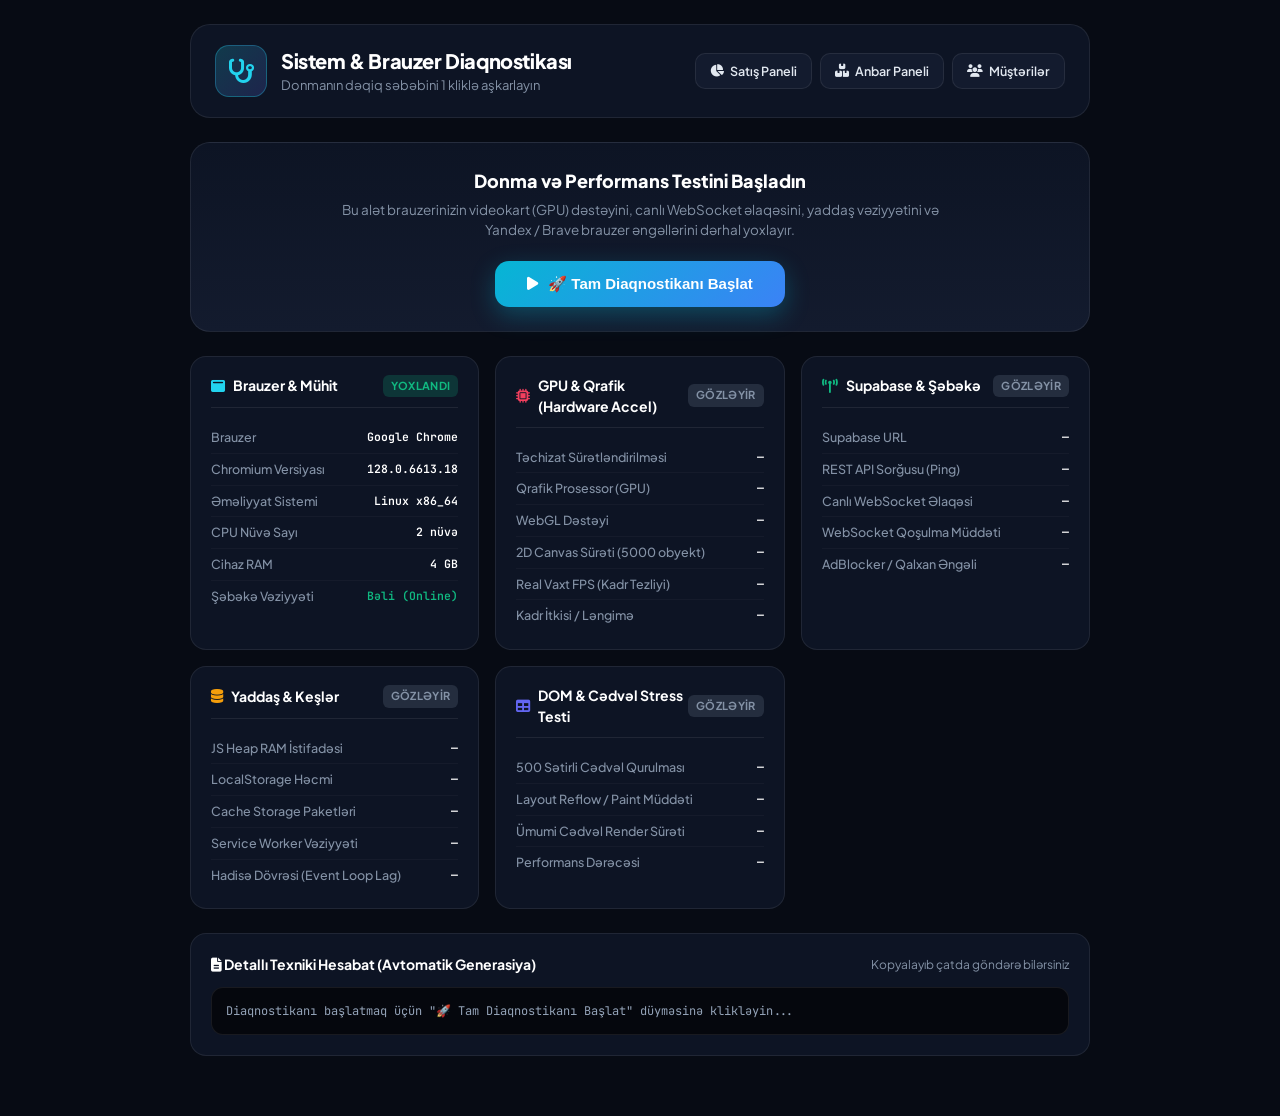
<file: diaqnostika.html>
<!DOCTYPE html>
<html lang="az">
<head>
<meta charset="UTF-8">
<meta name="viewport" content="width=device-width, initial-scale=1">
<title>Sistem & Brauzer Diaqnostikası — Sürət və Xəta Testi</title>
<link rel="preconnect" href="https://fonts.googleapis.com">
<link rel="preconnect" href="https://fonts.gstatic.com" crossorigin>
<link href="https://fonts.googleapis.com/css2?family=Plus+Jakarta+Sans:wght@400;500;600;700;800&family=JetBrains+Mono:wght@400;600&display=swap" rel="stylesheet">
<link rel="stylesheet" href="https://cdnjs.cloudflare.com/ajax/libs/font-awesome/6.4.0/css/all.min.css">

<style>
:root {
  --bg: #070b14;
  --panel: #0d1424;
  --panel-2: #131b2e;
  --border: rgba(255, 255, 255, 0.08);
  --border-focus: rgba(34, 211, 238, 0.4);
  --text: #e2e8f0;
  --text-muted: #8492a6;
  --cyan: #22d3ee;
  --emerald: #10b981;
  --rose: #f43f5e;
  --amber: #f59e0b;
  --indigo: #6366f1;
}

* { box-sizing: border-box; margin: 0; padding: 0; }
body {
  background: var(--bg);
  color: var(--text);
  font-family: 'Plus Jakarta Sans', sans-serif;
  min-height: 100vh;
  padding: 24px 16px 60px;
  line-height: 1.5;
}

.diag-container {
  max-width: 900px;
  margin: 0 auto;
}

/* HEADER */
.diag-hdr {
  display: flex;
  align-items: center;
  justify-content: space-between;
  flex-wrap: wrap;
  gap: 16px;
  padding: 20px 24px;
  background: var(--panel);
  border: 1px solid var(--border);
  border-radius: 20px;
  margin-bottom: 24px;
}
.diag-title-wrap {
  display: flex;
  align-items: center;
  gap: 14px;
}
.diag-logo {
  width: 52px;
  height: 52px;
  border-radius: 14px;
  background: linear-gradient(135deg, rgba(34,211,238,0.2), rgba(99,102,241,0.2));
  border: 1px solid rgba(34,211,238,0.3);
  display: flex;
  align-items: center;
  justify-content: center;
  font-size: 24px;
  color: var(--cyan);
}
.diag-title {
  font-size: 20px;
  font-weight: 800;
  color: #fff;
  letter-spacing: -0.02em;
}
.diag-sub {
  font-size: 13px;
  color: var(--text-muted);
}
.diag-nav-links {
  display: flex;
  gap: 8px;
  flex-wrap: wrap;
}
.nav-pill {
  display: inline-flex;
  align-items: center;
  gap: 6px;
  padding: 8px 14px;
  border-radius: 10px;
  background: var(--panel-2);
  border: 1px solid var(--border);
  color: var(--text);
  text-decoration: none;
  font-size: 12.5px;
  font-weight: 600;
  transition: all 0.2s;
}
.nav-pill:hover {
  border-color: var(--cyan);
  color: var(--cyan);
  transform: translateY(-1px);
}

/* ACTION BAR */
.action-card {
  background: linear-gradient(180deg, var(--panel), var(--panel-2));
  border: 1px solid var(--border);
  border-radius: 20px;
  padding: 24px;
  margin-bottom: 24px;
  text-align: center;
}
.action-title {
  font-size: 18px;
  font-weight: 800;
  margin-bottom: 6px;
  color: #fff;
}
.action-desc {
  font-size: 13.5px;
  color: var(--text-muted);
  max-width: 600px;
  margin: 0 auto 20px;
}
.btn-run-all {
  display: inline-flex;
  align-items: center;
  justify-content: center;
  gap: 10px;
  background: linear-gradient(135deg, #06b6d4, #3b82f6);
  color: #fff;
  font-size: 15px;
  font-weight: 700;
  padding: 14px 32px;
  border-radius: 14px;
  border: none;
  cursor: pointer;
  box-shadow: 0 8px 24px rgba(6,182,212,0.3);
  transition: all 0.25s;
}
.btn-run-all:hover {
  transform: translateY(-2px);
  box-shadow: 0 12px 30px rgba(6,182,212,0.45);
}
.btn-run-all:active {
  transform: translateY(0);
}
.btn-run-all:disabled {
  opacity: 0.6;
  cursor: not-allowed;
  transform: none;
}

.copy-box {
  margin-top: 16px;
  display: none;
  align-items: center;
  justify-content: center;
  gap: 10px;
  flex-wrap: wrap;
}
.btn-copy-report {
  display: inline-flex;
  align-items: center;
  gap: 8px;
  background: rgba(16, 185, 129, 0.15);
  border: 1px solid rgba(16, 185, 129, 0.4);
  color: var(--emerald);
  font-size: 13.5px;
  font-weight: 700;
  padding: 10px 22px;
  border-radius: 12px;
  cursor: pointer;
  transition: all 0.2s;
}
.btn-copy-report:hover {
  background: rgba(16, 185, 129, 0.25);
  transform: translateY(-1px);
}
.btn-clear-cache {
  display: inline-flex;
  align-items: center;
  gap: 8px;
  background: rgba(244, 63, 94, 0.12);
  border: 1px solid rgba(244, 63, 94, 0.35);
  color: var(--rose);
  font-size: 13.5px;
  font-weight: 700;
  padding: 10px 22px;
  border-radius: 12px;
  cursor: pointer;
  transition: all 0.2s;
}
.btn-clear-cache:hover {
  background: rgba(244, 63, 94, 0.22);
}

/* VERDICT CARD */
.verdict-box {
  display: none;
  border-radius: 16px;
  padding: 20px 24px;
  margin-bottom: 24px;
  border: 1px solid;
  animation: fadeIn 0.3s ease;
}
.verdict-box.crit {
  background: rgba(244, 63, 94, 0.08);
  border-color: rgba(244, 63, 94, 0.4);
  color: #fda4af;
}
.verdict-box.warn {
  background: rgba(245, 158, 11, 0.08);
  border-color: rgba(245, 158, 11, 0.4);
  color: #fde68a;
}
.verdict-box.ok {
  background: rgba(16, 185, 129, 0.08);
  border-color: rgba(16, 185, 129, 0.4);
  color: #a7f3d0;
}
.verdict-title {
  font-size: 17px;
  font-weight: 800;
  margin-bottom: 8px;
  display: flex;
  align-items: center;
  gap: 10px;
}
.verdict-body {
  font-size: 13.5px;
  line-height: 1.6;
  color: var(--text);
}
.verdict-list {
  margin-top: 10px;
  padding-left: 20px;
}
.verdict-list li {
  margin-bottom: 6px;
}

/* SECTION GRIDS */
.diag-grid {
  display: grid;
  grid-template-columns: repeat(auto-fit, minmax(280px, 1fr));
  gap: 16px;
  margin-bottom: 24px;
}
.diag-card {
  background: var(--panel);
  border: 1px solid var(--border);
  border-radius: 16px;
  padding: 18px 20px;
}
.diag-card-hdr {
  display: flex;
  align-items: center;
  justify-content: space-between;
  margin-bottom: 14px;
  padding-bottom: 10px;
  border-bottom: 1px solid var(--border);
}
.diag-card-title {
  font-size: 14px;
  font-weight: 700;
  display: flex;
  align-items: center;
  gap: 8px;
  color: #fff;
}
.diag-badge {
  font-size: 11px;
  font-weight: 700;
  padding: 3px 8px;
  border-radius: 6px;
  text-transform: uppercase;
  letter-spacing: 0.03em;
}
.diag-badge.pending { background: rgba(132, 146, 166, 0.2); color: var(--text-muted); }
.diag-badge.running { background: rgba(34, 211, 238, 0.2); color: var(--cyan); }
.diag-badge.pass    { background: rgba(16, 185, 129, 0.2); color: var(--emerald); }
.diag-badge.warn    { background: rgba(245, 158, 11, 0.2); color: var(--amber); }
.diag-badge.fail    { background: rgba(244, 63, 94, 0.2); color: var(--rose); }

.prop-row {
  display: flex;
  justify-content: space-between;
  align-items: flex-start;
  padding: 6px 0;
  font-size: 12.5px;
  border-bottom: 1px solid rgba(255,255,255,0.03);
}
.prop-row:last-child { border-bottom: none; }
.prop-key { color: var(--text-muted); font-weight: 500; }
.prop-val {
  color: #fff;
  font-weight: 600;
  text-align: right;
  max-width: 60%;
  word-break: break-all;
  font-family: 'JetBrains Mono', monospace;
  font-size: 11.5px;
}
.prop-val.pass { color: var(--emerald); }
.prop-val.warn { color: var(--amber); }
.prop-val.fail { color: var(--rose); }

/* RAW REPORT CODE */
.report-panel {
  background: var(--panel);
  border: 1px solid var(--border);
  border-radius: 16px;
  padding: 20px;
  margin-top: 24px;
}
.report-panel-hdr {
  display: flex;
  justify-content: space-between;
  align-items: center;
  margin-bottom: 12px;
}
.report-title {
  font-size: 14px;
  font-weight: 700;
  color: #fff;
}
.report-pre {
  background: #05070d;
  border: 1px solid var(--border);
  border-radius: 12px;
  padding: 14px;
  font-family: 'JetBrains Mono', monospace;
  font-size: 12px;
  color: #94a3b8;
  max-height: 280px;
  overflow-y: auto;
  white-space: pre-wrap;
  word-break: break-all;
}

@keyframes fadeIn {
  from { opacity: 0; transform: translateY(6px); }
  to { opacity: 1; transform: translateY(0); }
}
</style>
</head>
<body>

<div class="diag-container">

  <!-- HEADER -->
  <header class="diag-hdr">
    <div class="diag-title-wrap">
      <div class="diag-logo"><i class="fa-solid fa-stethoscope"></i></div>
      <div>
        <h1 class="diag-title">Sistem & Brauzer Diaqnostikası</h1>
        <p class="diag-sub">Donmanın dəqiq səbəbini 1 kliklə aşkarlayın</p>
      </div>
    </div>
    <div class="diag-nav-links">
      <a href="index.html" class="nav-pill"><i class="fa-solid fa-chart-pie"></i> Satış Paneli</a>
      <a href="anbar.html" class="nav-pill"><i class="fa-solid fa-boxes-stacked"></i> Anbar Paneli</a>
      <a href="musteriler.html" class="nav-pill"><i class="fa-solid fa-users"></i> Müştərilər</a>
    </div>
  </header>

  <!-- ACTION CARD -->
  <div class="action-card">
    <div class="action-title">Donma və Performans Testini Başladın</div>
    <div class="action-desc">
      Bu alət brauzerinizin videokart (GPU) dəstəyini, canlı WebSocket əlaqəsini, yaddaş vəziyyətini və Yandex / Brave brauzer əngəllərini dərhal yoxlayır.
    </div>
    <button type="button" class="btn-run-all" id="btnRunTests" onclick="runAllDiagnostics()">
      <i class="fa-solid fa-play"></i>
      <span>🚀 Tam Diaqnostikanı Başlat</span>
    </button>

    <div class="copy-box" id="copyBox">
      <button type="button" class="btn-copy-report" onclick="copyReportToClipboard()">
        <i class="fa-solid fa-copy"></i>
        <span>📋 Nəticələri Kopyala (Çata göndər)</span>
      </button>
      <button type="button" class="btn-clear-cache" onclick="forceClearAndReset()">
        <i class="fa-solid fa-broom"></i>
        <span>🧹 Bütün Keşləri və Service Worker-ləri Məhv Et</span>
      </button>
    </div>
  </div>

  <!-- VERDICT / DIAGNOSIS BOX -->
  <div class="verdict-box" id="verdictBox">
    <div class="verdict-title" id="verdictTitle"></div>
    <div class="verdict-body" id="verdictBody"></div>
  </div>

  <!-- DIAGNOSTIC CARDS GRID -->
  <div class="diag-grid">

    <!-- 1. BRAUZER VƏ SİSTEM -->
    <div class="diag-card">
      <div class="diag-card-hdr">
        <span class="diag-card-title"><i class="fa-solid fa-window-maximize" style="color:var(--cyan)"></i> Brauzer & Mühit</span>
        <span class="diag-badge pending" id="badgeBrowser">Gözləyir</span>
      </div>
      <div class="prop-row"><span class="prop-key">Brauzer</span><span class="prop-val" id="valBrowserName">—</span></div>
      <div class="prop-row"><span class="prop-key">Chromium Versiyası</span><span class="prop-val" id="valChromeVer">—</span></div>
      <div class="prop-row"><span class="prop-key">Əməliyyat Sistemi</span><span class="prop-val" id="valPlatform">—</span></div>
      <div class="prop-row"><span class="prop-key">CPU Nüvə Sayı</span><span class="prop-val" id="valCores">—</span></div>
      <div class="prop-row"><span class="prop-key">Cihaz RAM</span><span class="prop-val" id="valDeviceMemory">—</span></div>
      <div class="prop-row"><span class="prop-key">Şəbəkə Vəziyyəti</span><span class="prop-val" id="valOnline">—</span></div>
    </div>

    <!-- 2. QRAFİK VƏ GPU (ƏN VACİB) -->
    <div class="diag-card">
      <div class="diag-card-hdr">
        <span class="diag-card-title"><i class="fa-solid fa-microchip" style="color:var(--rose)"></i> GPU & Qrafik (Hardware Accel)</span>
        <span class="diag-badge pending" id="badgeGpu">Gözləyir</span>
      </div>
      <div class="prop-row"><span class="prop-key">Təchizat Sürətləndirilməsi</span><span class="prop-val" id="valHwAccel">—</span></div>
      <div class="prop-row"><span class="prop-key">Qrafik Prosessor (GPU)</span><span class="prop-val" id="valGpuRenderer">—</span></div>
      <div class="prop-row"><span class="prop-key">WebGL Dəstəyi</span><span class="prop-val" id="valWebGl">—</span></div>
      <div class="prop-row"><span class="prop-key">2D Canvas Sürəti (5000 obyekt)</span><span class="prop-val" id="valCanvasSpeed">—</span></div>
      <div class="prop-row"><span class="prop-key">Real Vaxt FPS (Kadr Tezliyi)</span><span class="prop-val" id="valFps">—</span></div>
      <div class="prop-row"><span class="prop-key">Kadr İtkisi / Ləngimə</span><span class="prop-val" id="valFrameDrops">—</span></div>
    </div>

    <!-- 3. ŞƏBƏKƏ VƏ SUPABASE CANLI ƏLAQƏ -->
    <div class="diag-card">
      <div class="diag-card-hdr">
        <span class="diag-card-title"><i class="fa-solid fa-tower-broadcast" style="color:var(--emerald)"></i> Supabase & Şəbəkə</span>
        <span class="diag-badge pending" id="badgeNetwork">Gözləyir</span>
      </div>
      <div class="prop-row"><span class="prop-key">Supabase URL</span><span class="prop-val" id="valSupabaseUrl">—</span></div>
      <div class="prop-row"><span class="prop-key">REST API Sorğusu (Ping)</span><span class="prop-val" id="valRestPing">—</span></div>
      <div class="prop-row"><span class="prop-key">Canlı WebSocket Əlaqəsi</span><span class="prop-val" id="valWsStatus">—</span></div>
      <div class="prop-row"><span class="prop-key">WebSocket Qoşulma Müddəti</span><span class="prop-val" id="valWsLatency">—</span></div>
      <div class="prop-row"><span class="prop-key">AdBlocker / Qalxan Əngəli</span><span class="prop-val" id="valAdBlocker">—</span></div>
    </div>

    <!-- 4. YADDAŞ VƏ KEŞ (CACHE STORAGE) -->
    <div class="diag-card">
      <div class="diag-card-hdr">
        <span class="diag-card-title"><i class="fa-solid fa-database" style="color:var(--amber)"></i> Yaddaş & Keşlər</span>
        <span class="diag-badge pending" id="badgeMemory">Gözləyir</span>
      </div>
      <div class="prop-row"><span class="prop-key">JS Heap RAM İstifadəsi</span><span class="prop-val" id="valJsHeap">—</span></div>
      <div class="prop-row"><span class="prop-key">LocalStorage Həcmi</span><span class="prop-val" id="valLocalStorage">—</span></div>
      <div class="prop-row"><span class="prop-key">Cache Storage Paketləri</span><span class="prop-val" id="valCacheCount">—</span></div>
      <div class="prop-row"><span class="prop-key">Service Worker Vəziyyəti</span><span class="prop-val" id="valSwStatus">—</span></div>
      <div class="prop-row"><span class="prop-key">Hadisə Dövrəsi (Event Loop Lag)</span><span class="prop-val" id="valEventLoopLag">—</span></div>
    </div>

    <!-- 5. DOM VƏ CƏDVƏL RENDERING GÜCÜ -->
    <div class="diag-card">
      <div class="diag-card-hdr">
        <span class="diag-card-title"><i class="fa-solid fa-table" style="color:var(--indigo)"></i> DOM & Cədvəl Stress Testi</span>
        <span class="diag-badge pending" id="badgeDom">Gözləyir</span>
      </div>
      <div class="prop-row"><span class="prop-key">500 Sətirli Cədvəl Qurulması</span><span class="prop-val" id="valDomCreate">—</span></div>
      <div class="prop-row"><span class="prop-key">Layout Reflow / Paint Müddəti</span><span class="prop-val" id="valDomReflow">—</span></div>
      <div class="prop-row"><span class="prop-key">Ümumi Cədvəl Render Sürəti</span><span class="prop-val" id="valDomTotal">—</span></div>
      <div class="prop-row"><span class="prop-key">Performans Dərəcəsi</span><span class="prop-val" id="valDomRating">—</span></div>
    </div>

  </div>

  <!-- HIDDEN BENCHMARK CONTAINER -->
  <div id="benchmarkContainer" style="position:absolute;left:-9999px;top:-9999px;visibility:hidden;width:1200px"></div>

  <!-- RAW REPORT PREVIEW -->
  <div class="report-panel">
    <div class="report-panel-hdr">
      <span class="report-title"><i class="fa-solid fa-file-lines"></i> Detallı Texniki Hesabat (Avtomatik Generasiya)</span>
      <span style="font-size:12px;color:var(--text-muted)">Kopyalayıb çatda göndərə bilərsiniz</span>
    </div>
    <pre class="report-pre" id="reportOutput">Diaqnostikanı başlatmaq üçün "🚀 Tam Diaqnostikanı Başlat" düyməsinə klikləyin...</pre>
  </div>

</div>

<script>
/* =====================================================================
   SİSTEM & BRAUZER DİAQNOSTİKA MÜHƏRRİKİ
   ===================================================================== */
const REPORT = {
  timestamp: '',
  browser: {},
  gpu: {},
  network: {},
  memory: {},
  dom: {},
  verdicts: [],
  overallScore: 100
};

// Supabase məlumatları (hazır aktiv URL və Anon açar)
const DEFAULT_SUPABASE_URL = 'https://zcjthobakvppowerkxmv.supabase.co';
const DEFAULT_SUPABASE_KEY = 'eyJhbGciOiJIUzI1NiIsInR5cCI6IkpXVCJ9.eyJpc3MiOiJzdXBhYmFzZSIsInJlZiI6InpjanRob2Jha3ZwcG93ZXJreG12Iiwicm9sZSI6ImFub24iLCJpYXQiOjE3ODk3MTQyNzMsImV4cCI6MjEwNTI5MDI3M30.ZLaSVPvowhwv50cv6W6d8AFYmPpPZ7oS5eZAxZzHI1U';

function getActiveUrl() {
  try {
    const saved = localStorage.getItem('kassa_supabase_url');
    if (saved && saved.startsWith('http')) return saved.trim().replace(/\/+$/, '');
  } catch(e) {}
  return DEFAULT_SUPABASE_URL;
}

function getActiveKey() {
  try {
    const saved = localStorage.getItem('kassa_supabase_key');
    if (saved && saved.length > 20) return saved.trim();
  } catch(e) {}
  return DEFAULT_SUPABASE_KEY;
}

/* =====================================================================
   TEST 1: BRAUZER VƏ SİSTEM
   ===================================================================== */
function testBrowserAndSystem() {
  const ua = navigator.userAgent;
  let browserName = 'Naməlum Brauzer';
  let isYandex = false;
  let isBrave = false;
  let isChrome = false;
  let isEdge = false;

  if (ua.includes('YaBrowser') || ua.includes('Yowser')) {
    browserName = 'Yandex Browser';
    isYandex = true;
  } else if (navigator.brave && typeof navigator.brave.isBrave === 'function') {
    browserName = 'Brave Browser';
    isBrave = true;
  } else if (ua.includes('Edg/')) {
    browserName = 'Microsoft Edge';
    isEdge = true;
  } else if (ua.includes('Chrome/')) {
    browserName = 'Google Chrome';
    isChrome = true;
  } else if (ua.includes('Firefox/')) {
    browserName = 'Mozilla Firefox';
  } else if (ua.includes('Safari/')) {
    browserName = 'Apple Safari';
  }

  // Version extraction
  let chromeVer = '—';
  const cMatch = ua.match(/Chrome\/([\d.]+)/);
  if (cMatch) chromeVer = cMatch[1];

  let yandexVer = '';
  const yMatch = ua.match(/YaBrowser\/([\d.]+)/);
  if (yMatch) yandexVer = yMatch[1];

  const cores = navigator.hardwareConcurrency || 'Naməlum';
  const memoryGB = navigator.deviceMemory ? `${navigator.deviceMemory} GB` : 'Məlumat yoxdur';
  const platform = navigator.platform || navigator.userAgentData?.platform || 'Windows';
  const isOnline = navigator.onLine ? 'Bəli (Online)' : 'Xeyr (Offline)';

  REPORT.browser = {
    name: browserName,
    isYandex,
    isBrave,
    isChrome,
    isEdge,
    chromeVer,
    yandexVer,
    cores,
    memoryGB,
    platform,
    isOnline,
    ua
  };

  document.getElementById('valBrowserName').textContent = browserName + (yandexVer ? ` v${yandexVer}` : '');
  document.getElementById('valChromeVer').textContent = chromeVer;
  document.getElementById('valPlatform').textContent = platform;
  document.getElementById('valCores').textContent = `${cores} nüvə`;
  document.getElementById('valDeviceMemory').textContent = memoryGB;
  document.getElementById('valOnline').textContent = isOnline;
  document.getElementById('valOnline').className = 'prop-val ' + (navigator.onLine ? 'pass' : 'fail');

  const badge = document.getElementById('badgeBrowser');
  badge.className = 'diag-badge pass';
  badge.textContent = 'Yoxlandı';
}

/* =====================================================================
   TEST 2: GPU VƏ QRAFİK SÜRƏTLƏNDİRİLMƏSİ (HARDWARE ACCELERATION)
   ===================================================================== */
async function testGpuAndGraphics() {
  const badge = document.getElementById('badgeGpu');
  badge.className = 'diag-badge running';
  badge.textContent = 'Ölçülür...';

  let hasWebGl = false;
  let renderer = 'Naməlum';
  let vendor = 'Naməlum';
  let isSoftwareRaster = false;

  try {
    const canvas = document.createElement('canvas');
    const gl = canvas.getContext('webgl') || canvas.getContext('experimental-webgl');
    if (gl) {
      hasWebGl = true;
      const debugInfo = gl.getExtension('WEBGL_debug_renderer_info');
      if (debugInfo) {
        vendor = gl.getParameter(debugInfo.UNMASKED_VENDOR_WEBGL) || '';
        renderer = gl.getParameter(debugInfo.UNMASKED_RENDERER_WEBGL) || '';
      } else {
        renderer = gl.getParameter(gl.RENDERER) || 'Generic WebGL';
      }
    }
  } catch(e) {
    renderer = 'Xəta: ' + e.message;
  }

  // SwiftShader / Software rendering detection
  const lowerR = renderer.toLowerCase();
  if (lowerR.includes('swiftshader') || lowerR.includes('llvmpipe') || lowerR.includes('software') || lowerR.includes('gdi generic') || !hasWebGl) {
    isSoftwareRaster = true;
  }

  // 2D Canvas Benchmark (5000 shapes)
  const cBenchStart = performance.now();
  const cCanvas = document.createElement('canvas');
  cCanvas.width = 600;
  cCanvas.height = 400;
  const ctx = cCanvas.getContext('2d');
  for (let i = 0; i < 5000; i++) {
    ctx.fillStyle = (i % 2 === 0) ? '#22d3ee' : '#f43f5e';
    ctx.fillRect((i * 7) % 550, (i * 13) % 350, 40, 40);
  }
  const canvasTimeMs = Math.round(performance.now() - cBenchStart);

  // FPS Test over 60 frames
  const fpsData = await measureFps(60);

  REPORT.gpu = {
    hasWebGl,
    vendor,
    renderer,
    isSoftwareRaster,
    canvasTimeMs,
    avgFps: fpsData.avgFps,
    frameDrops: fpsData.drops
  };

  const valHw = document.getElementById('valHwAccel');
  const valRen = document.getElementById('valGpuRenderer');
  const valGl = document.getElementById('valWebGl');
  const valCan = document.getElementById('valCanvasSpeed');
  const valFps = document.getElementById('valFps');
  const valDrop = document.getElementById('valFrameDrops');

  valRen.textContent = renderer.length > 32 ? renderer.substring(0, 32) + '...' : renderer;
  valRen.title = renderer;
  valGl.textContent = hasWebGl ? 'Dəstəklənir' : 'Dəstəklənmir';
  valGl.className = 'prop-val ' + (hasWebGl ? 'pass' : 'fail');

  valCan.textContent = `${canvasTimeMs} ms`;
  valCan.className = 'prop-val ' + (canvasTimeMs < 35 ? 'pass' : (canvasTimeMs < 80 ? 'warn' : 'fail'));

  valFps.textContent = `${fpsData.avgFps} FPS`;
  valFps.className = 'prop-val ' + (fpsData.avgFps >= 50 ? 'pass' : (fpsData.avgFps >= 30 ? 'warn' : 'fail'));

  valDrop.textContent = `${fpsData.drops} kadr`;
  valDrop.className = 'prop-val ' + (fpsData.drops < 5 ? 'pass' : 'warn');

  if (isSoftwareRaster) {
    valHw.textContent = '❌ SÖNÜLÜDÜR (CPU İLƏ ÇƏKİR!)';
    valHw.className = 'prop-val fail';
    badge.className = 'diag-badge fail';
    badge.textContent = 'BÖHRAN';
    REPORT.verdicts.push({
      type: 'crit',
      title: 'Təchizat Sürətləndirilməsi (GPU) Sönülüdür!',
      desc: `Brauzer videokartdan yox, prosessordan (Software/SwiftShader) istifadə edir. Bütün cədvəllər və şüşə effektləri prosessoru 100% boğur və donma yaradır.`,
      fix: 'Brauzerin tənzimləmələrinə daxil olub "Use graphics acceleration when available" (Аппаратное ускорение) seçimini AKTİV edin və brauzeri yenidən başladın.'
    });
  } else {
    valHw.textContent = '✅ AKTİVDİR (Videokart)';
    valHw.className = 'prop-val pass';
    badge.className = 'diag-badge ' + (fpsData.avgFps >= 45 ? 'pass' : 'warn');
    badge.textContent = fpsData.avgFps >= 45 ? 'ƏLA' : 'NORMAL';
  }
}

function measureFps(framesToCount = 60) {
  return new Promise(resolve => {
    let frameTimes = [];
    let lastTime = performance.now();
    let drops = 0;

    function onFrame(now) {
      const delta = now - lastTime;
      lastTime = now;
      frameTimes.push(delta);
      if (delta > 32) drops++; // 30 FPS-dən aşağı düşənlər

      if (frameTimes.length < framesToCount) {
        requestAnimationFrame(onFrame);
      } else {
        const avgDelta = frameTimes.reduce((a, b) => a + b, 0) / frameTimes.length;
        const avgFps = Math.min(144, Math.round(1000 / avgDelta));
        resolve({ avgFps, drops });
      }
    }
    requestAnimationFrame(onFrame);
  });
}

/* =====================================================================
   TEST 3: ŞƏBƏKƏ VƏ SUPABASE CANLI ƏLAQƏ
   ===================================================================== */
async function testNetworkAndSupabase() {
  const badge = document.getElementById('badgeNetwork');
  badge.className = 'diag-badge running';
  badge.textContent = 'Yoxlanır...';

  const url = getActiveUrl();
  const key = getActiveKey();

  document.getElementById('valSupabaseUrl').textContent = url.replace('https://', '');

  // 1. REST API Ping Test
  let restStatus = '—';
  let pingMs = 0;
  let isRestOk = false;
  try {
    const t0 = performance.now();
    const resp = await fetch(`${url}/rest/v1/satislar?select=id&limit=1`, {
      method: 'GET',
      headers: {
        'apikey': key,
        'Authorization': `Bearer ${key}`
      }
    });
    pingMs = Math.round(performance.now() - t0);
    restStatus = `${resp.status} ${resp.statusText} (${pingMs} ms)`;
    isRestOk = resp.ok;
  } catch(e) {
    restStatus = 'XƏTA: ' + (e.message || 'Bağlantı kəsildi');
  }

  const valRest = document.getElementById('valRestPing');
  valRest.textContent = restStatus;
  valRest.className = 'prop-val ' + (isRestOk ? 'pass' : 'fail');

  // 2. Realtime WebSocket Test
  const wsResult = await testSupabaseWebSocket(url, key);
  const valWs = document.getElementById('valWsStatus');
  const valWsLat = document.getElementById('valWsLatency');
  valWs.textContent = wsResult.statusText;
  valWs.className = 'prop-val ' + (wsResult.ok ? 'pass' : 'fail');
  valWsLat.textContent = wsResult.latency ? `${wsResult.latency} ms` : '—';
  valWsLat.className = 'prop-val ' + (wsResult.ok ? 'pass' : 'fail');

  // 3. AdBlocker / Protect check
  const valAd = document.getElementById('valAdBlocker');
  if (!isRestOk || !wsResult.ok) {
    valAd.textContent = '⚠️ ƏNGƏLLƏNMƏ EHTİMAL VAR!';
    valAd.className = 'prop-val fail';
    REPORT.verdicts.push({
      type: 'crit',
      title: 'Yandex Protect və ya AdBlocker Əlaqəni Bloklayır!',
      desc: 'Brauzerin daxili təhlükəsizlik qalxanı (Yandex Protect / AdBlock) Supabase canlı serverinə çıxışı kəsir və ya gecikdirir.',
      fix: 'Yandex ünvan sətrindəki qalxan ikonuna klikləyib sayt üçün mühafizəni söndürün və ya istisna siyahısına əlavə edin.'
    });
  } else {
    valAd.textContent = 'Maneə yoxdur (Açıq)';
    valAd.className = 'prop-val pass';
  }

  REPORT.network = {
    url,
    isRestOk,
    pingMs,
    wsOk: wsResult.ok,
    wsLatency: wsResult.latency,
    wsError: wsResult.error
  };

  badge.className = 'diag-badge ' + (isRestOk && wsResult.ok ? 'pass' : 'fail');
  badge.textContent = isRestOk && wsResult.ok ? 'UĞURLU' : 'XƏTA';
}

function testSupabaseWebSocket(url, key) {
  return new Promise(resolve => {
    try {
      const host = new URL(url).host;
      const wsUrl = `wss://${host}/realtime/v1/websocket?apikey=${encodeURIComponent(key)}&vsn=1.0.0`;
      const t0 = performance.now();
      const ws = new WebSocket(wsUrl);

      const timer = setTimeout(() => {
        try { ws.close(); } catch(e){}
        resolve({ ok: false, statusText: 'Timeout (Server cavab vermədi)', latency: null, error: 'Timeout' });
      }, 5000);

      ws.onopen = () => {
        clearTimeout(timer);
        const lat = Math.round(performance.now() - t0);
        try { ws.close(); } catch(e){}
        resolve({ ok: true, statusText: 'Canlı Əlaqə Açıldı (Uğurlu)', latency: lat, error: null });
      };

      ws.onerror = (err) => {
        clearTimeout(timer);
        resolve({ ok: false, statusText: 'WebSocket Bloklandı və ya Xəta', latency: null, error: 'Error' });
      };
    } catch(err) {
      resolve({ ok: false, statusText: 'Xəta: ' + err.message, latency: null, error: err.message });
    }
  });
}

/* =====================================================================
   TEST 4: YADDAŞ VƏ KEŞ (CACHE STORAGE & SERVICE WORKER)
   ===================================================================== */
async function testMemoryAndCaches() {
  const badge = document.getElementById('badgeMemory');
  badge.className = 'diag-badge running';
  badge.textContent = 'Ölçülür...';

  // JS Heap RAM (Chromium exclusive)
  let jsHeapStr = 'Dəstəklənmir';
  let jsHeapMB = 0;
  if (performance && performance.memory) {
    jsHeapMB = Math.round(performance.memory.usedJSHeapSize / (1024 * 1024));
    const totalHeapMB = Math.round(performance.memory.totalJSHeapSize / (1024 * 1024));
    jsHeapStr = `${jsHeapMB} MB / ${totalHeapMB} MB`;
  }
  const valHeap = document.getElementById('valJsHeap');
  valHeap.textContent = jsHeapStr;
  valHeap.className = 'prop-val ' + (jsHeapMB < 150 ? 'pass' : (jsHeapMB < 400 ? 'warn' : 'fail'));

  // LocalStorage
  let lsBytes = 0;
  try {
    for (let i = 0; i < localStorage.length; i++) {
      const k = localStorage.key(i);
      lsBytes += (k.length + (localStorage.getItem(k) || '').length) * 2;
    }
  } catch(e) {}
  const lsKB = Math.round(lsBytes / 1024);
  const valLs = document.getElementById('valLocalStorage');
  valLs.textContent = `${localStorage.length} element (${lsKB} KB)`;
  valLs.className = 'prop-val ' + (lsKB < 500 ? 'pass' : 'warn');

  // Cache Storage
  let cacheNames = [];
  try {
    if ('caches' in window) {
      cacheNames = await caches.keys();
    }
  } catch(e) {}
  const valCch = document.getElementById('valCacheCount');
  valCch.textContent = cacheNames.length ? `${cacheNames.length} paket (${cacheNames.join(', ')})` : '0 paket (Təmiz)';
  valCch.className = 'prop-val ' + (cacheNames.length <= 2 ? 'pass' : 'warn');

  // Service Worker
  let swStatus = 'Qeydiyyat yoxdur';
  let isSwActive = false;
  try {
    if ('serviceWorker' in navigator) {
      const regs = await navigator.serviceWorker.getRegistrations();
      if (regs.length > 0) {
        swStatus = `${regs.length} aktiv (${regs[0].active ? 'İşləyir' : 'Gözləyir'})`;
        isSwActive = true;
      }
    }
  } catch(e) {}
  const valSw = document.getElementById('valSwStatus');
  valSw.textContent = swStatus;
  valSw.className = 'prop-val ' + (isSwActive ? 'pass' : '');

  // Event Loop Lag (Lag test)
  const loopLag = await measureEventLoopLag();
  const valLag = document.getElementById('valEventLoopLag');
  valLag.textContent = `${loopLag} ms`;
  valLag.className = 'prop-val ' + (loopLag < 10 ? 'pass' : (loopLag < 30 ? 'warn' : 'fail'));

  REPORT.memory = {
    jsHeapMB,
    lsKB,
    cacheNames,
    swStatus,
    loopLag
  };

  badge.className = 'diag-badge ' + (loopLag < 25 ? 'pass' : 'warn');
  badge.textContent = loopLag < 25 ? 'NORMAL' : 'YÜKLƏNMƏ';
}

function measureEventLoopLag() {
  return new Promise(resolve => {
    const t0 = performance.now();
    setTimeout(() => {
      const lag = Math.round(performance.now() - t0);
      resolve(lag);
    }, 0);
  });
}

/* =====================================================================
   TEST 5: DOM & CƏDVƏL RENDERING STRESS SINAĞI
   ===================================================================== */
async function testDomStress() {
  const badge = document.getElementById('badgeDom');
  badge.className = 'diag-badge running';
  badge.textContent = 'Qurulur...';

  const container = document.getElementById('benchmarkContainer');
  container.innerHTML = '';

  const tStart = performance.now();

  // 1. Build 500 rows table in HTML
  let rowsHtml = '';
  for (let i = 0; i < 500; i++) {
    rowsHtml += `
      <tr style="border-bottom:1px solid rgba(255,255,255,0.05)">
        <td style="padding:6px;font-weight:600">Məhsul #${i + 1} — Test Məhsulu Adı</td>
        <td style="padding:6px">1234567890${i}</td>
        <td style="padding:6px;color:#22d3ee">15.50 ₼</td>
        <td style="padding:6px;color:#10b981">22.00 ₼</td>
        <td style="padding:6px;color:#f43f5e">+6.50 ₼</td>
        <td style="padding:6px"><span style="background:rgba(34,211,238,0.2);padding:2px 8px;border-radius:4px">Normal</span></td>
        <td style="padding:6px">45 ədəd</td>
        <td style="padding:6px"><button style="padding:4px 8px;border-radius:6px;background:#1e293b;color:#fff">Bax</button></td>
      </tr>`;
  }
  const createMs = Math.round(performance.now() - tStart);

  // 2. DOM Injection
  const tInject = performance.now();
  container.innerHTML = `<table style="width:100%;border-collapse:collapse">${rowsHtml}</table>`;

  // 3. Force Layout Reflow
  const reflowHeight = container.offsetHeight;
  const reflowMs = Math.round(performance.now() - tInject);
  const totalMs = createMs + reflowMs;

  // Cleanup
  container.innerHTML = '';

  document.getElementById('valDomCreate').textContent = `${createMs} ms`;
  document.getElementById('valDomReflow').textContent = `${reflowMs} ms`;
  document.getElementById('valDomTotal').textContent = `${totalMs} ms`;

  const valRate = document.getElementById('valDomRating');
  let ratingStr = 'Əla';
  let rateCls = 'pass';
  if (totalMs > 120) {
    ratingStr = 'Çox Zəif (Donur)';
    rateCls = 'fail';
    REPORT.verdicts.push({
      type: 'warn',
      title: 'Brauzerin Cədvəl Renderi Həddindən Artıq Ağırdır!',
      desc: `500 sətirlik test cədvəli ${totalMs} ms vaxt apardı (normalda 20-40 ms olmalıdır). Bu, videokartın işləmədiyini və ya arxa planda ağır uzantının olduğunu göstərir.`,
      fix: 'Yandex brauzerində "Hardware Acceleration" aktiv edin və istifadə olunmayan əlavələri (extensions) söndürün.'
    });
  } else if (totalMs > 60) {
    ratingStr = 'Orta (Gecikmə var)';
    rateCls = 'warn';
  }
  valRate.textContent = ratingStr;
  valRate.className = 'prop-val ' + rateCls;

  badge.className = 'diag-badge ' + rateCls;
  badge.textContent = ratingStr.toUpperCase();

  REPORT.dom = {
    createMs,
    reflowMs,
    totalMs,
    ratingStr
  };
}

/* =====================================================================
   ÜMUMİ NƏTİCƏ VƏ DİAQNOSTİKA HESABATI
   ===================================================================== */
function generateDiagnosisSummary() {
  const vBox = document.getElementById('verdictBox');
  const vTitle = document.getElementById('verdictTitle');
  const vBody = document.getElementById('verdictBody');

  vBox.style.display = 'block';

  if (REPORT.verdicts.length === 0) {
    vBox.className = 'verdict-box ok';
    vTitle.innerHTML = '<i class="fa-solid fa-circle-check" style="color:var(--emerald)"></i> Bütün Testlər Uğurla Keçdi! Sistem Sağlamdır';
    vBody.innerHTML = `Brauzerinizin qrafik sürətləndirilməsi, şəbəkə pingi və cədvəl render gücü normal standartlara tam uyğundur. Əgər səhifə yenə də donursa, bu yalnız arxa fonda çoxlu sekmənin açıq qalması və ya daxili brauzer uzantısı ilə bağlı ola bilər.`;
  } else {
    const isCrit = REPORT.verdicts.some(v => v.type === 'crit');
    vBox.className = 'verdict-box ' + (isCrit ? 'crit' : 'warn');
    vTitle.innerHTML = `<i class="fa-solid fa-triangle-exclamation" style="color:${isCrit ? 'var(--rose)' : 'var(--amber)'}"></i> ${isCrit ? 'Diqqət: Donmaya Səbəb Olan Kritik Xətalar Tapıldı!' : 'Xəbərdarlıq: Bəzi Parametrlər Zəifdir'}`;

    let listHtml = '<ul class="verdict-list">';
    REPORT.verdicts.forEach(v => {
      listHtml += `<li><b>${v.title}</b> — ${v.desc}<br><span style="color:#38bdf8;font-size:12px">👉 Həlli: ${v.fix}</span></li>`;
    });
    listHtml += '</ul>';
    vBody.innerHTML = listHtml;
  }

  // Generate plain markdown report for copy
  const mdReport = `=== BRAUZER & SİSTEM DİAQNOSTİKA HESABATI ===
Tarix: ${new Date().toLocaleString()}
Brauzer: ${REPORT.browser.name} (Chromium ${REPORT.browser.chromeVer})
Platforma: ${REPORT.browser.platform} | CPU: ${REPORT.browser.cores} nüvə | RAM: ${REPORT.browser.memoryGB}

[1. GPU & Təchizat Sürətləndirilməsi]
• Status: ${REPORT.gpu.isSoftwareRaster ? '❌ SÖNÜLÜDÜR (CPU/SwiftShader)' : '✅ AKTİVDİR (GPU)'}
• Videokart Modeli: ${REPORT.gpu.renderer}
• 2D Canvas Sürəti: ${REPORT.gpu.canvasTimeMs} ms
• Real FPS: ${REPORT.gpu.avgFps} FPS (Kadr itkisi: ${REPORT.gpu.frameDrops})

[2. Şəbəkə & Supabase]
• URL: ${REPORT.network.url}
• REST API: ${REPORT.network.isRestOk ? `✅ Uğurlu (${REPORT.network.pingMs} ms)` : '❌ XƏTA'}
• Canlı WebSocket: ${REPORT.network.wsOk ? `✅ Qoşuldu (${REPORT.network.wsLatency} ms)` : '❌ XƏTA / BLOKLANDI'}

[3. Yaddaş & Keşlər]
• JS Heap RAM: ${REPORT.memory.jsHeapMB} MB
• LocalStorage: ${REPORT.memory.lsKB} KB
• Cache Storage: ${REPORT.memory.cacheNames.join(', ') || 'Təmiz'}
• Service Worker: ${REPORT.memory.swStatus}
• Event Loop Gecikməsi: ${REPORT.memory.loopLag} ms

[4. Cədvəl DOM Stress Testi]
• 500 sətir render: ${REPORT.dom.totalMs} ms (${REPORT.dom.ratingStr})

[5. Əsas Tapılmış Problemlər]
${REPORT.verdicts.length ? REPORT.verdicts.map(v => `- [${v.type.toUpperCase()}] ${v.title}: ${v.desc} -> Həlli: ${v.fix}`).join('\n') : 'Heç bir kritik problem tapılmadı.'}
=============================================`;

  document.getElementById('reportOutput').textContent = mdReport;
  document.getElementById('copyBox').style.display = 'flex';
}

/* =====================================================================
   BAŞLAT DÜYMƏSİ
   ===================================================================== */
async function runAllDiagnostics() {
  const btn = document.getElementById('btnRunTests');
  btn.disabled = true;
  btn.innerHTML = '<i class="fa-solid fa-spinner fa-spin"></i> <span>Diaqnostika Aparılır...</span>';

  REPORT.verdicts = [];

  try {
    testBrowserAndSystem();
    await testGpuAndGraphics();
    await testNetworkAndSupabase();
    await testMemoryAndCaches();
    await testDomStress();
    generateDiagnosisSummary();
  } catch(e) {
    console.error("Diaqnostika xətası:", e);
  } finally {
    btn.disabled = false;
    btn.innerHTML = '<i class="fa-solid fa-rotate"></i> <span>Təkrar Yoxla</span>';
  }
}

/* =====================================================================
   KOPYALAMA VƏ TƏMİZLƏMƏ FUNKSİYALARI
   ===================================================================== */
function copyReportToClipboard() {
  const text = document.getElementById('reportOutput').textContent;
  if (!text) return;

  navigator.clipboard.writeText(text).then(() => {
    alert("✅ Hesabat uğurla kopyalandı!\nİndi çat pəncərəsinə keçib 'Ctrl + V' ilə mənə göndərə bilərsiniz.");
  }).catch(() => {
    // Fallback
    const ta = document.createElement('textarea');
    ta.value = text;
    document.body.appendChild(ta);
    ta.select();
    document.execCommand('copy');
    document.body.removeChild(ta);
    alert("✅ Hesabat kopyalandı! Çata yapışdıra bilərsiniz.");
  });
}

async function forceClearAndReset() {
  if (!confirm("Bütün keşlər, zombi Service Worker-lər və müvəqqəti məlumatlar birdəfəlik silinsin?")) return;

  try {
    if ('serviceWorker' in navigator) {
      const regs = await navigator.serviceWorker.getRegistrations();
      for (const r of regs) await r.unregister();
    }
    if ('caches' in window) {
      const keys = await caches.keys();
      for (const k of keys) await caches.delete(k);
    }
    sessionStorage.clear();
    localStorage.removeItem('kassa_notifications');
    localStorage.removeItem('musteri_notifications');
    alert("🧹 Bütün keşlər uğurla məhv edildi! Səhifə yenilənir...");
    window.location.reload(true);
  } catch(e) {
    alert("Xəta: " + e.message);
  }
}

// Avtomatik açılışda dərhal ilkin brauzer məlumatlarını göstər
window.addEventListener('DOMContentLoaded', () => {
  testBrowserAndSystem();
});
</script>

</body>
</html>
</file>
